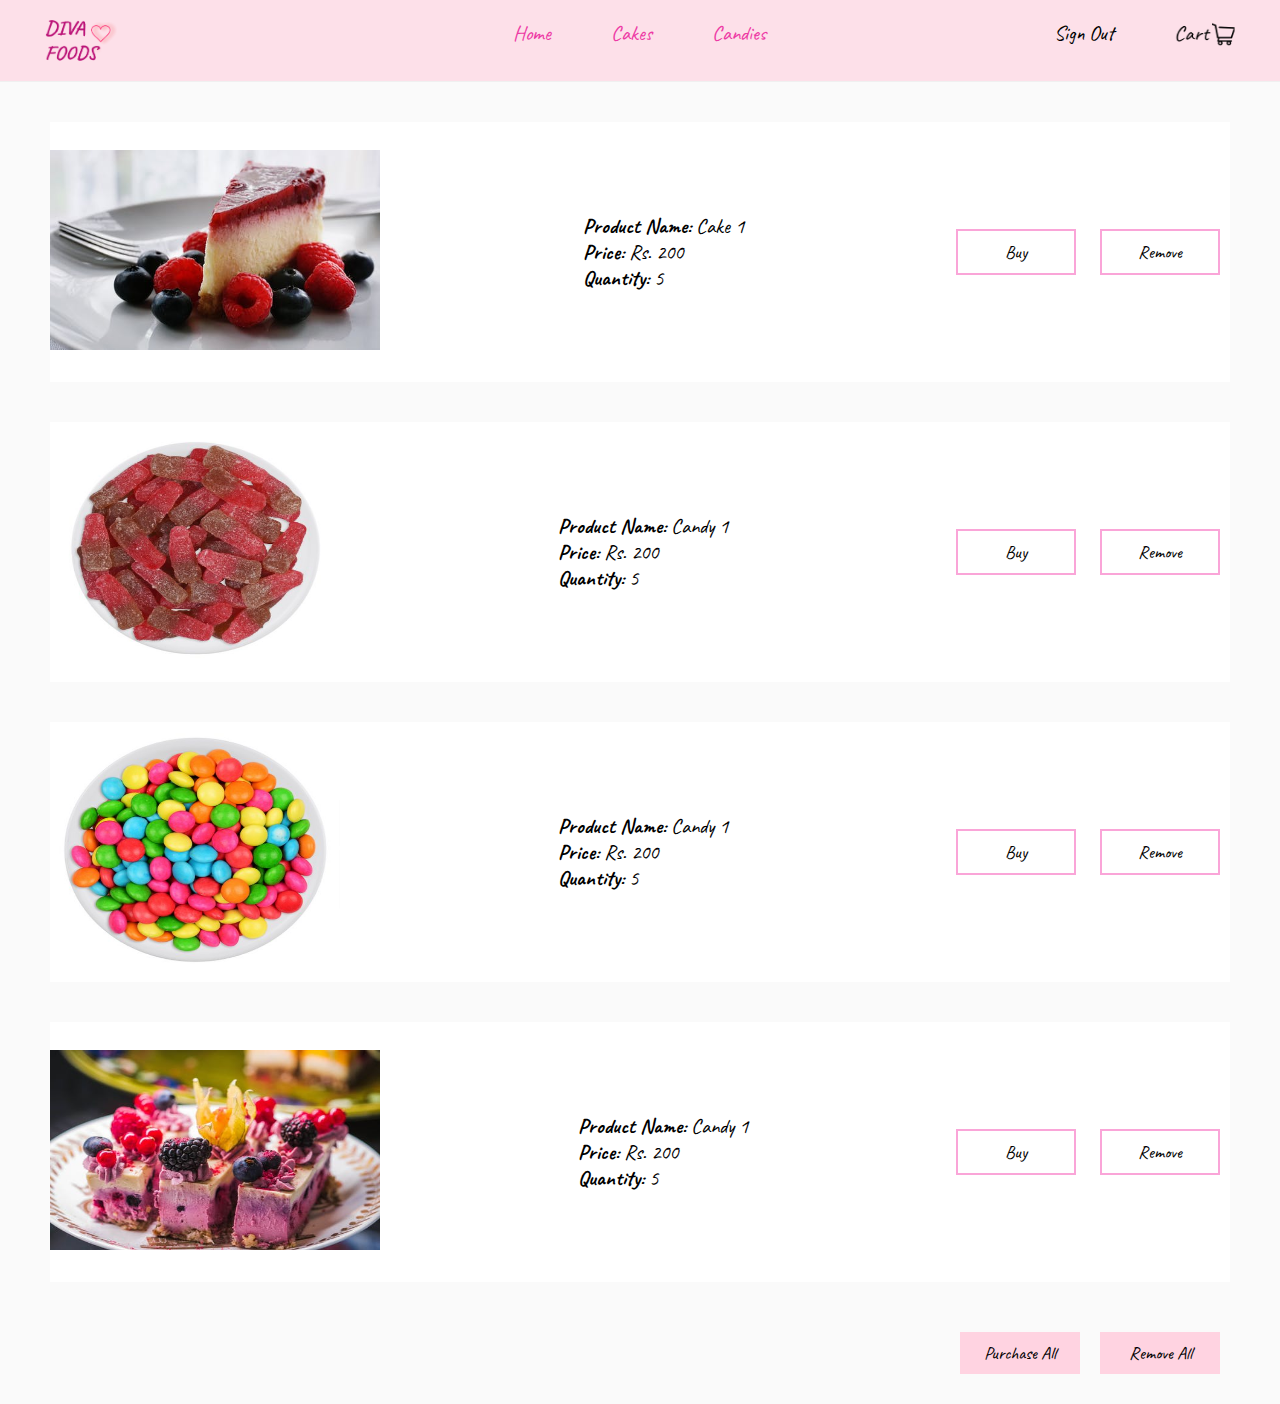
<file: cartPage.html>
<!DOCTYPE html>
<html lang="en">
  <head>
    <meta charset="UTF-8" />
    <meta name="viewport" content="width=device-width, initial-scale=1.0" />
    <title>Cart Page</title>
    <link rel="stylesheet" href="cart.css" />
  </head>
  <body>
    <header>
      <a href="index.html"
        ><img src="images/logo.png" class="logo" width="80" height="55"
      /></a>

      <div class="nav1">
        <ul>
          <a href="index.html"><li class="home-item">Home</li></a>
          <a href="cakePage.html"><li>Cakes</li></a>
          <a href="candyPage.html"><li>Candies</li></a>
        </ul>
      </div>
      <div class="nav2">
        <ul>
          <a href="formPage.html"><li class="signin-item">Sign Out</li></a>
          <a href="cartPage.html"
            ><li><img src="images/cart.png" width="76" height="26" /></li
          ></a>
        </ul>
      </div>
    </header>

    <main>
      <div class="item">
        <div class="item-img">
          <img src="/images/cheesecake.jpeg" width="330" height="200" />
        </div>

        <div class="item-desc">
          <h3><strong>Product Name:  </strong> Cake 1</h3>
          <h3><strong>Price:  </strong> Rs. 200</h3>
          <h3><strong>Quantity:  </strong> 5</h3>
        </div>

        <div class="item-btns">
          <button class="buy-btn">Buy</button>
          <button class="remove-btn">Remove</button>
        </div>
      </div>

      <div class="item">
        <div class="item-img">
          <img
          class="candy-img"
          src="images/cherry cola.jpg"
          width="290"
          height="250"
        />
        </div>

        <div class="item-desc">
          <h3><strong>Product Name:  </strong> Candy 1</h3>
          <h3><strong>Price:  </strong> Rs. 200</h3>
          <h3><strong>Quantity:  </strong> 5</h3>
        </div>

        <div class="item-btns">
          <button class="buy-btn">Buy</button>
          <button class="remove-btn">Remove</button>
        </div>
      </div>

      <div class="item">
        <div class="item-img">
          <img
          class="candy-img"
          src="images/beans.jpg"
          width="290"
          height="250"
        />
        </div>

        <div class="item-desc">
          <h3><strong>Product Name:  </strong> Candy 1</h3>
          <h3><strong>Price:  </strong> Rs. 200</h3>
          <h3><strong>Quantity:  </strong> 5</h3>
        </div>

        <div class="item-btns">
          <button class="buy-btn">Buy</button>
          <button class="remove-btn">Remove</button>
        </div>
      </div>

      <div class="item">
        <div class="item-img">
          <img
          class="candy-img"
          src="images/purple.jpeg"
          width="330" height="200"
        />
        </div>

        <div class="item-desc">
          <h3><strong>Product Name:  </strong> Candy 1</h3>
          <h3><strong>Price:  </strong> Rs. 200</h3>
          <h3><strong>Quantity:  </strong> 5</h3>
        </div>

        <div class="item-btns">
          <button class="buy-btn">Buy</button>
          <button class="remove-btn">Remove</button>
        </div>
      </div>


    <div class="end-buttons">
      <button>Remove All</button>
      <button>Purchase All</button>
    </div>

    <footer></footer>
  </body>
</html>
</file>
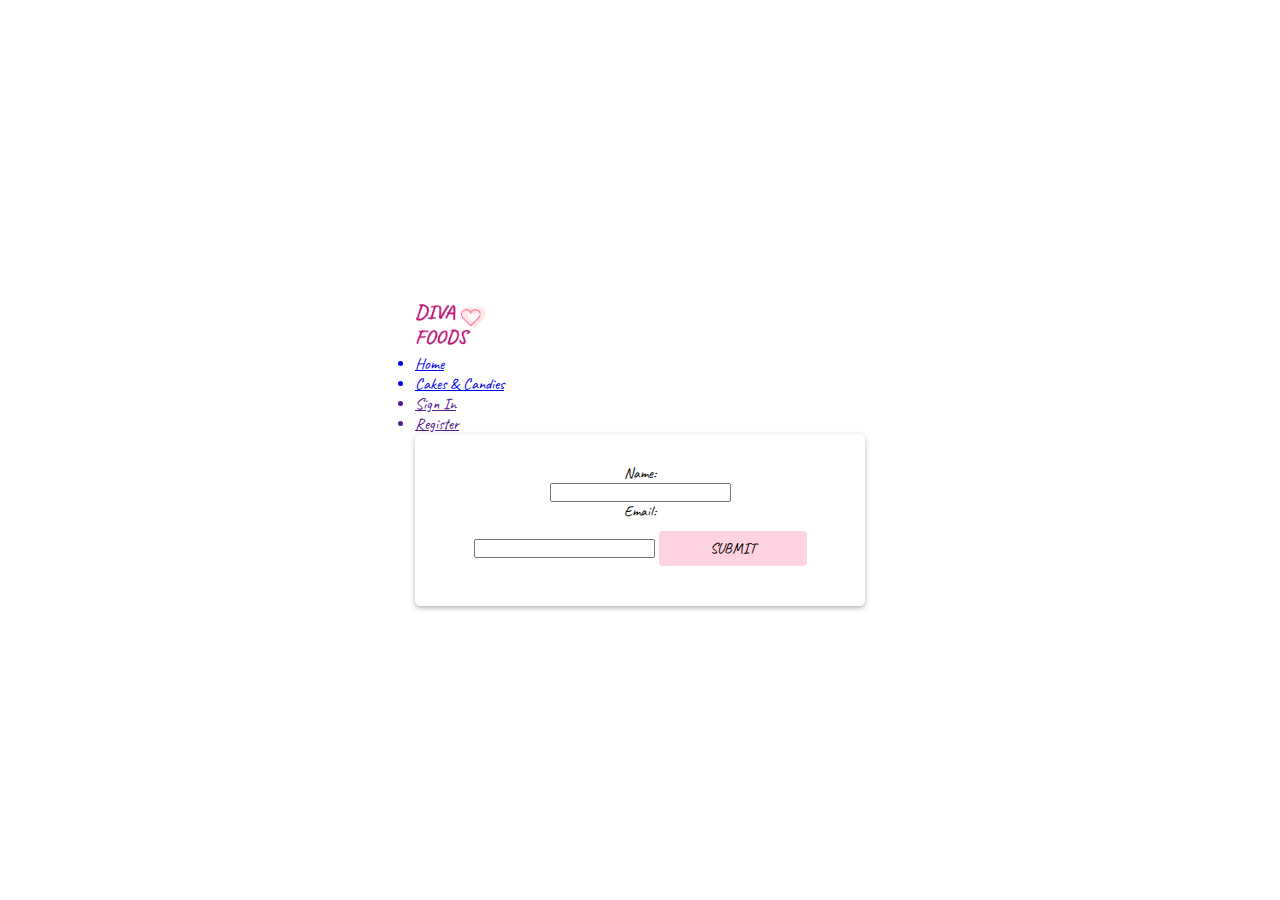
<file: formPage.html>
<!DOCTYPE html>
<html lang="en">
  <head>
    <meta charset="UTF-8" />
    <meta name="viewport" content="width=device-width, initial-scale=1.0" />
    <title>Form Page</title>
    <link rel="stylesheet" href="styleform.css" />
  </head>
  <body>
    <div class="page-body">
      <header>
        <a href="index.html"
          ><img src="images/logo.png" class="logo" width="80" height="55"
        /></a>

        <div class="nav1">
          <ul>
            <a href="index.html"><li class="home-item">Home</li></a>
            <a href="sweets.html"><li>Cakes & Candies</li></a>
          </ul>
        </div>
        <div class="nav2">
          <ul>
            <a href=""><li class="signin-item">Sign In</li></a>
            <a href=""><li class="signin-item">Register</li></a>
          </ul>
        </div>
      </header>

      <main class="main-form">
        <form>
          <label for="fname">Name:</label><br />
          <input type="text" id="name" name="name" /><br />
          <label for="email">Email:</label><br />
          <input type="text" id="email" name="email" />
          <input type="submit" value="Submit" />
        </form>
      </main>

      <footer></footer>
    </div>
  </body>
</html>
</file>
<file: cart.css>
@import url("https://fonts.googleapis.com/css2?family=Caveat&display=swap");

* {
  margin: 0;
  padding: 0;
}

html {
  font-family: "Caveat", cursive;
  box-sizing: border-box;
  width: 100vw;
}

body {
  margin: 0;
  padding: 0;
  overflow-x: hidden;
  position: relative;
  background: #fafafa;
}

/* Navbar */
header {
  display: flex;
  position: sticky;
  top: 0;
  margin-bottom: 20px;
  justify-content: space-between;
  font-size: 21px;
  border-bottom: 1px solid rgb(240, 240, 240);
  background: #fde0e9;
  z-index: 1;
}

.logo {
  margin-left: 45px;
  margin-top: 10px;
  margin-bottom: 10px;
}

ul a {
  list-style-type: none;
  text-decoration: none;
  color: #ed3ba5;
  float: left;
  margin: 10px 0;
}

.nav1 ul {
  margin-left: 130px;
  margin-top: 15px;
}

.nav2 ul {
  margin-top: 15px;
}

.nav2 a li {
  color: black;
}

.nav2 ul a img {
  margin-top: 0;
}

li {
  margin-top: -5px;
  padding: 0 30px;
}

main {
  margin: 10px;
}

.item {
  background: white;
  margin: 40px;
  display: flex;
  justify-content: space-between;
  height: 260px;
}

.item-img {
  margin: auto 0;
}

.item-btns {
  margin: auto 0;
}

.item button {
  margin: 10px;
  padding: 10px;
  outline: none;
  border: none;
  width: 120px;
  background: white;
  border: 2px solid #faa5d8;
  transition: all 1s;
  cursor: pointer;
  font-family: "Caveat", cursive;
  font-size: 18px;
}

.item button:hover,
.end-buttons button:hover {
  background: #faa5d8;
}

.item-desc {
  margin: auto 0;
  font-size: 18px;
}

/* .item-desc strong {
  margin: 0 20px;
} */

.item-desc h3 {
  font-weight: normal;
}

.end-buttons {
  margin: 40px;
}

.end-buttons button {
  margin: 10px;
  margin-bottom: 30px;
  padding: 10px;
  outline: none;
  border: none;
  width: 120px;
  transition: all 1s;
  cursor: pointer;
  font-family: "Caveat", cursive;
  font-size: 18px;
  transition: all 1s;
  float: right;
  background: #ffd3e1;
}
</file>
<file: styleform.css>
@import url("https://fonts.googleapis.com/css2?family=Caveat&display=swap");

* {
  box-sizing: border-box;
  margin: 0;
  padding: 0;
}

html {
  font-family: "Caveat", cursive;
}

body {
  /* background-color: #fdf3f6; */
  background-color: white;
  display: flex;
  align-items: center;
  justify-content: center;
  min-height: 100vh;
}

/* .page-body {
  position: relative;
} */

/* Navbar */
/* header {
  display: flex;
  position: sticky;
  top: 0;
  margin-bottom: 20px;
  justify-content: space-between;
  font-size: 21px;
  border-bottom: 1px solid rgb(240, 240, 240);
  background: #fde0e9;
  z-index: 1;
}

.logo {
  margin-left: 45px;
  margin-top: 10px;
  margin-bottom: 10px;
}

ul a {
  list-style-type: none;
  text-decoration: none;
  color: #ed3ba5;
  float: left;
  margin: 10px 0;
}

.nav1 ul {
  margin-left: 130px;
  margin-top: 15px;
}

.nav2 ul {
  margin-top: 15px;
}

.nav2 a li {
  color: black;
}

.nav2 ul a img {
  margin-top: 0;
}

li {
  margin-top: -5px;
  padding: 0 30px;
} */

/* Form-body */
.main-form {
  background-color: white;
  box-shadow: 0 2px 5px rgba(0, 0, 0, 0.3);
  width: 450px;
  max-width: 100%;
  border-radius: 5px;
}

.header {
  padding: 20px 0;
  font-weight: 550;
  text-align: center;
  background-color: #ffe4ed;
  border-bottom: 1px solid #f0f0f0;
}

form {
  align-items: center;
  /* padding: 18px 10px; */
  font-size: 15px;

  text-align: center;
  padding: 30px 40px;
}

.form-control {
  margin-bottom: 10px;
  padding-bottom: 25px;
  position: relative;
}

.form-control label {
  display: inline-block;
  text-transform: uppercase;
}

.form-control input {
  border: 2px solid #f0f0f0;
  border-radius: 4px;
  display: block;
  font-size: 14px;
  width: 95%;
  margin: 10px;
  margin-top: 6px;
  padding: 6px;
}

.form-control > span {
  visibility: hidden;
  position: absolute;
  bottom: 0;
  left: 3%;
  font-size: 20px;
  margin-top: 1px;
}

input[type="submit"] {
  width: 40%;
  border: 3px solid #5dc261;
  background: #ffd3e1;
  border: none;
  padding: 8px 20px;
  margin: 10px 0;
  border-radius: 4px;
  outline: none;
  cursor: pointer;
  font-family: "Caveat", cursive;
  font-size: 15px;
  text-transform: uppercase;
}

.form-para {
  margin-top: 0;
  text-transform: none;
  font-size: 18px;
}

.form-para a {
  text-decoration: none;
  color: black;
  text-decoration: underline;
}

.form-control.success input {
  border-color: #f0f0f0;
}

.form-control.error input {
  border-color: #e74c3c;
}

.error {
  visibility: visible;
  color: #e74c3c;
}
</file>
